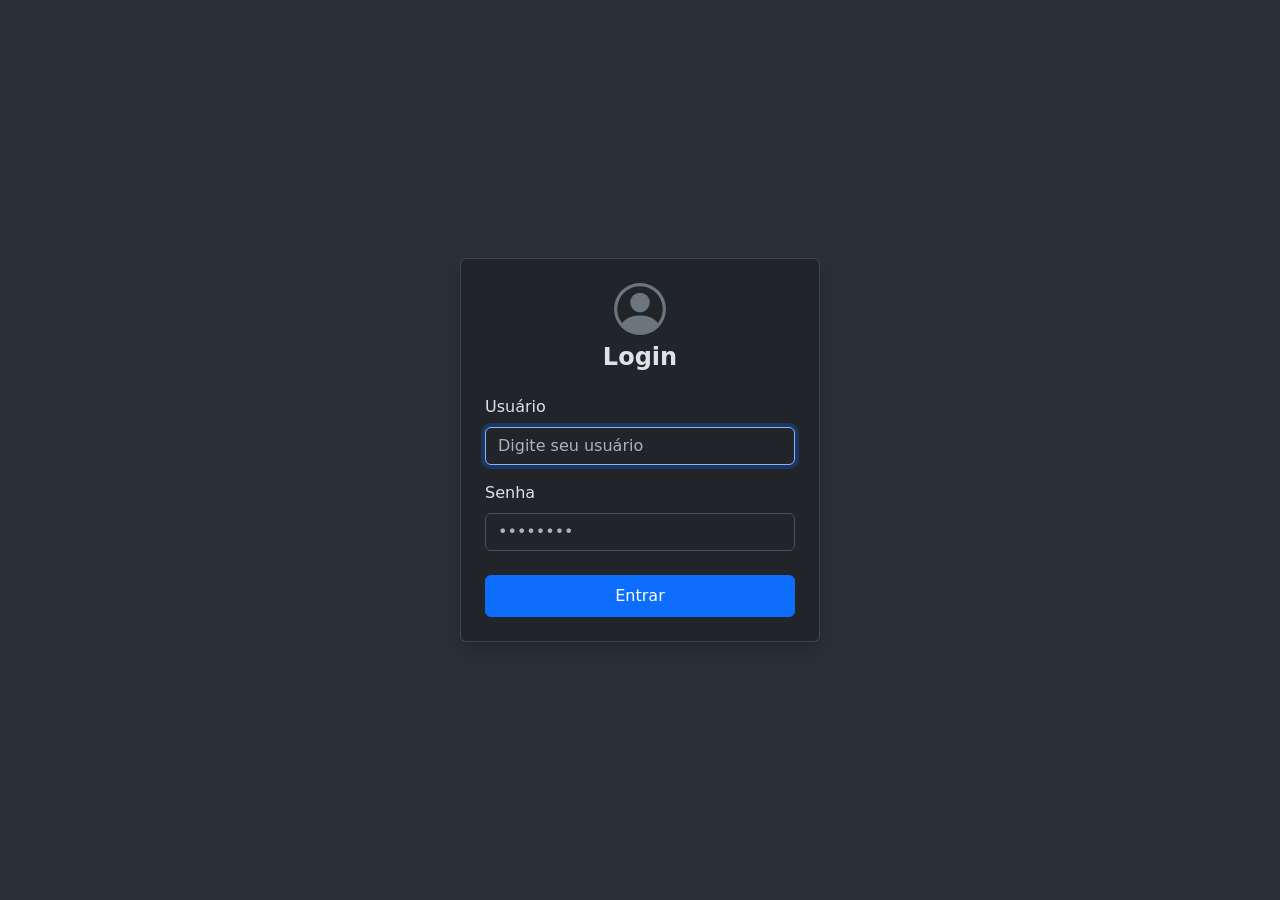
<file: index.html>
<!DOCTYPE html>
<html lang="pt-br" data-bs-theme="dark">
<head>
    <meta charset="UTF-8">
    <meta name="viewport" content="width=device-width, initial-scale=1.0">
    <link href="https://cdn.jsdelivr.net/npm/bootstrap@5.3.8/dist/css/bootstrap.min.css" rel="stylesheet"
        integrity="sha384-sRIl4kxILFvY47J16cr9ZwB07vP4J8+LH7qKQnuqkuIAvNWLzeN8tE5YBujZqJLB" crossorigin="anonymous">
    <title>Login</title>
    <style>
        body {
            min-height: 100vh;
            display: flex;
            align-items: center;
            justify-content: center;
        }

        .card-login {
            width: 100%;
            max-width: 360px;
        }
    </style>
</head>
<body class="bg-body-tertiary">

    <div class="card shadow card-login">
        <div class="card-body p-4">

            <div class="text-center mb-4">
                <svg xmlns="http://www.w3.org/2000/svg" width="52" height="52" fill="currentColor"
                    class="bi bi-person-circle text-secondary" viewBox="0 0 16 16">
                    <path d="M11 6a3 3 0 1 1-6 0 3 3 0 0 1 6 0"/>
                    <path fill-rule="evenodd"
                        d="M0 8a8 8 0 1 1 16 0A8 8 0 0 1 0 8m8-7a7 7 0 0 0-5.468 11.37C3.242 11.226 4.805 10 8 10s4.757 1.225 5.468 2.37A7 7 0 0 0 8 1"/>
                </svg>
                <h1 class="h4 mt-2 fw-semibold mb-0">Login</h1>
            </div>

            <form action="cadastro.html" method="get">
                <div class="mb-3">
                    <label for="usuario" class="form-label">Usuário</label>
                    <input type="text" class="form-control" id="usuario"
                        placeholder="Digite seu usuário" required autofocus/>
                </div>
                <div class="mb-4">
                    <label for="senha" class="form-label">Senha</label>
                    <input type="password" class="form-control" id="senha"
                        placeholder="••••••••" required/>
                </div>
                <button type="submit" class="btn btn-primary w-100 py-2">Entrar</button>
            </form>

        </div>
    </div>

    <script src="https://cdn.jsdelivr.net/npm/bootstrap@5.3.8/dist/js/bootstrap.bundle.min.js"
        integrity="sha384-YvpcrYf0tY3lHB60NNkmXc4s9bIOgUxi8T/jzmQqHvvXhcPJTXzTwfKQ7JRQY" crossorigin="anonymous"></script>
</body>
</html>
</file>
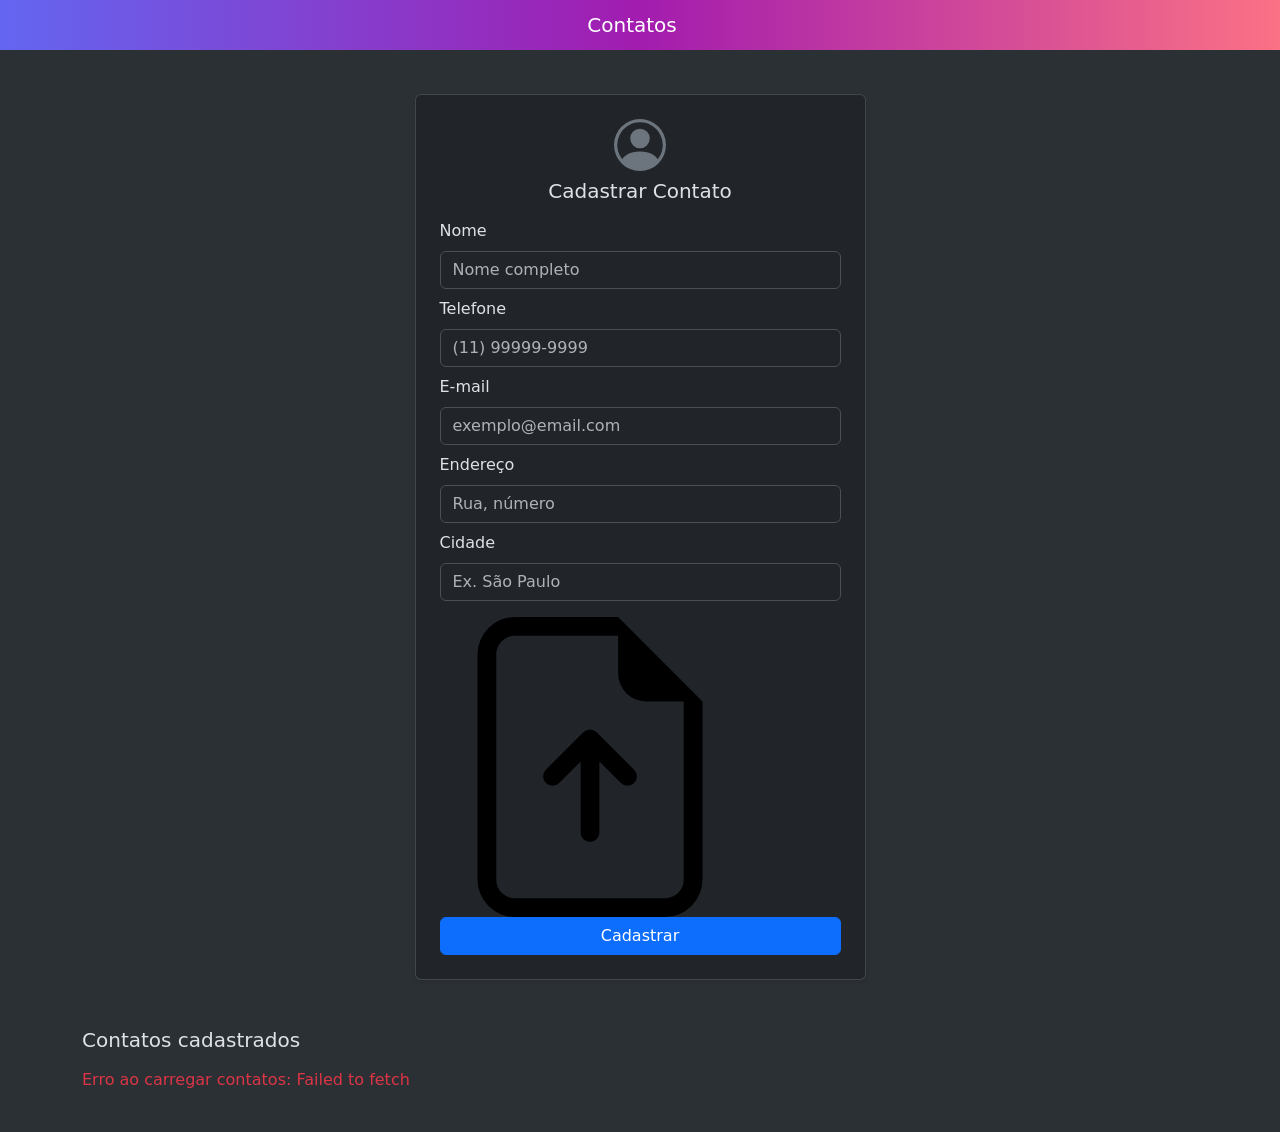
<file: cadastro.html>
<!DOCTYPE html>
<html lang="pt-br" data-bs-theme="dark">
<head>
    <meta charset="UTF-8">
    <meta name="viewport" content="width=device-width, initial-scale=1.0">
    <link href="https://cdn.jsdelivr.net/npm/bootstrap@5.3.8/dist/css/bootstrap.min.css" rel="stylesheet"
        integrity="sha384-sRIl4kxILFvY47J16cr9ZwB07vP4J8+LH7qKQnuqkuIAvNWLzeN8tE5YBujZqJLB" crossorigin="anonymous">
    <link rel="stylesheet" href="style.css">
    <title>Gerenciar Contatos</title>
</head>
<body class="bg-body-tertiary" style="padding-top: 70px;">

    <!-- Navbar -->
    <nav class="navbar navbar-dark bg-dark w-100 fixed-top">
        <div class="container-fluid justify-content-center">
            <span class="navbar-brand mb-0 h5">Contatos</span>
        </div>
    </nav>

    <div class="container py-4">

        <!-- ─── Formulário de cadastro ──────────────────────────────── -->
        <div class="row justify-content-center mb-5">
            <div class="col-12 col-md-6 col-lg-5">
                <div class="card shadow-sm">
                    <div class="card-body p-4">
                        <div class="text-center mb-3">
                            <svg xmlns="http://www.w3.org/2000/svg" width="52" height="52" fill="currentColor"
                                class="bi bi-person-circle text-secondary" viewBox="0 0 16 16">
                                <path d="M11 6a3 3 0 1 1-6 0 3 3 0 0 1 6 0"/>
                                <path fill-rule="evenodd"
                                    d="M0 8a8 8 0 1 1 16 0A8 8 0 0 1 0 8m8-7a7 7 0 0 0-5.468 11.37C3.242 11.226 4.805 10 8 10s4.757 1.225 5.468 2.37A7 7 0 0 0 8 1"/>
                            </svg>
                            <h2 class="h5 mt-2 mb-0">Cadastrar Contato</h2>
                        </div>

                        <form id="form-cadastro">
                            <div class="mb-2">
                                <label for="cad-nome" class="form-label">Nome</label>
                                <input type="text" class="form-control" id="cad-nome" placeholder="Nome completo" required/>
                            </div>
                            <div class="mb-2">
                                <label for="cad-telefone" class="form-label">Telefone</label>
                                <input type="tel" class="form-control" id="cad-telefone" placeholder="(11) 99999-9999" required/>
                            </div>
                            <div class="mb-2">
                                <label for="cad-email" class="form-label">E-mail</label>
                                <input type="email" class="form-control" id="cad-email" placeholder="exemplo@email.com" required/>
                            </div>
                            <div class="mb-2">
                                <label for="cad-endereco" class="form-label">Endereço</label>
                                <input type="text" class="form-control" id="cad-endereco" placeholder="Rua, número" required/>
                            </div>
                            <div class="mb-3">
                                <label for="cad-cidade" class="form-label">Cidade</label>
                                <input type="text" class="form-control" id="cad-cidade" placeholder="Ex. São Paulo" required/>
                            </div>
                            <div class="preview-container">
                        <input id="preview-input" class="preview-input" type="file" accept="image/*">
                        <label class="preview-label" for="preview-input"></label>
                        <img id="preview-image" class="preview-image" src="./images/upload.svg">
                    </div>
                            <button type="submit" class="btn btn-primary w-100">Cadastrar</button>
                        </form>
                    </div>
                </div>
            </div>
        </div>

        <!-- ─── Lista de contatos em cards ─────────────────────────── -->
        <h2 class="h5 mb-3">Contatos cadastrados</h2>
        <div id="lista-contatos" class="row row-cols-1 row-cols-sm-2 row-cols-lg-3 g-3">
            <div class="col">
                <p class="text-secondary">Carregando contatos...</p>
            </div>
        </div>

    </div>

    <!-- ─── Modal de edição ────────────────────────────────────────── -->
    <div class="modal fade" id="modal-editar" tabindex="-1" aria-labelledby="modal-editar-label" aria-hidden="true">
        <div class="modal-dialog modal-dialog-centered">
            <div class="modal-content">
                <div class="modal-header">
                    <h5 class="modal-title" id="modal-editar-label">
                        Editando contato <span id="titulo-id" class="badge bg-warning text-dark ms-1"></span>
                    </h5>
                    <button type="button" class="btn-close" data-bs-dismiss="modal" aria-label="Fechar"></button>
                </div>
                <div class="modal-body">
                    <form id="form-editar" novalidate>
                        <input type="hidden" id="contato-id"/>
                        <div class="mb-2">
                            <label for="edit-nome" class="form-label">Nome</label>
                            <input type="text" class="form-control" id="edit-nome" required/>
                        </div>
                        <div class="mb-2">
                            <label for="edit-telefone" class="form-label">Telefone</label>
                            <input type="tel" class="form-control" id="edit-telefone" required/>
                        </div>
                        <div class="mb-2">
                            <label for="edit-email" class="form-label">E-mail</label>
                            <input type="email" class="form-control" id="edit-email" required/>
                        </div>
                        <div class="mb-2">
                            <label for="edit-endereco" class="form-label">Endereço</label>
                            <input type="text" class="form-control" id="edit-endereco" required/>
                        </div>
                        <div class="mb-3">
                            <label for="edit-cidade" class="form-label">Cidade</label>
                            <input type="text" class="form-control" id="edit-cidade" required/>
                        </div>
                        <div class="d-flex gap-2">
                            <button type="button" class="btn btn-outline-secondary flex-fill" data-bs-dismiss="modal">Cancelar</button>
                            <button type="submit" class="btn btn-warning flex-fill">Salvar alterações</button>
                        </div>
                    </form>
                </div>
            </div>
        </div>
    </div>

    <script src="https://cdn.jsdelivr.net/npm/bootstrap@5.3.8/dist/js/bootstrap.bundle.min.js"
        integrity="sha384-YvpcrYf0tY3lHB60NNkmXc4s9bIOgUxi8T/jzmQqHvvXhcPJTXzTwfKQ7JRQY" crossorigin="anonymous"></script>
    <script type="module" src="/app.js"></script>
</body>
</html>
</file>
<file: style.css>
html,body{
    height: 100%;
}

.form-container{
    max-width: 350px;
    padding: 1rem;
}

nav{
    background: linear-gradient(to left, #fb7185, #a21caf, #6366f1);
}

/* Cadastrar */
nav .btn-primary {
    background-color: blueviolet;
    border-color: blueviolet;
    color: #fff;
}

/* Editar */
nav .btn-warning {
    background-color: blueviolet;
    border-color: blueviolet;
    color: #fff;
}

/* Deletar */
nav .btn-danger {
    background-color: blueviolet;
    border-color: blueviolet;
    color: #fff;
}

nav .btn-primary:hover {
    background-color: #fb7185;
    border-color: black;
}

nav .btn-warning:hover {
    background-color: #fb7185;
    border-color: black;
}

nav .btn-danger:hover {
    background-color: #fb7185;
    border-color: black;
}


.preview-container{
    position: relative;
    width: 300px;
    height: 300px;
}
.preview-input {
    display: none;
}

.preview-label {
    position: absolute;
    width: 100%;
    height: 100%;
}
.preview-image {
    width: 100%;
    height: 100%;
}
</file>
